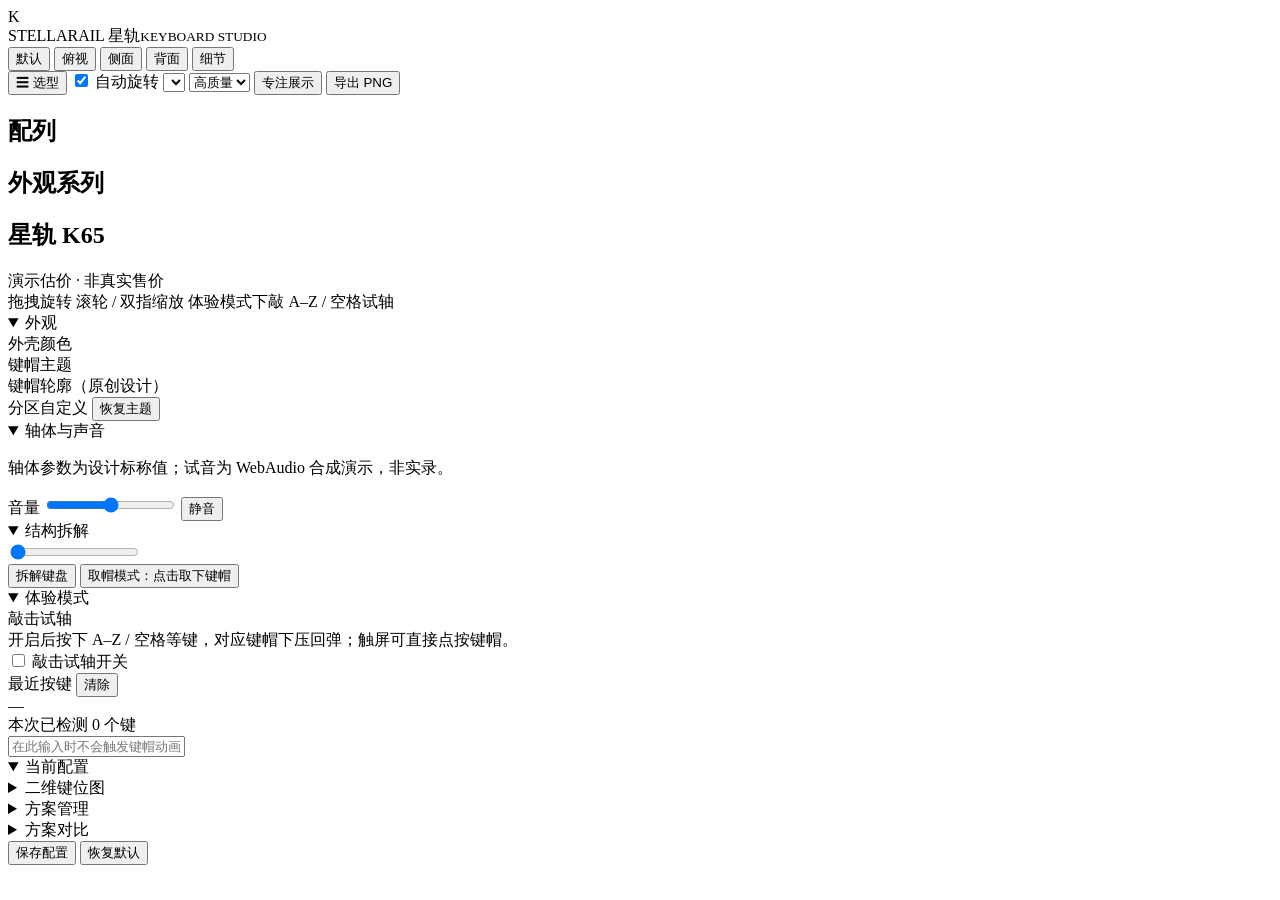
<file: src/template.html>
<!DOCTYPE html>
<html lang="zh-CN">
<head>
<meta charset="UTF-8">
<meta name="viewport" content="width=device-width, initial-scale=1.0">
<title>星轨键盘工作室 STELLARAIL Studio · 机械键盘配置器</title>
<style>
/*__STYLE__*/
</style>
</head>
<body>
<div id="app">
  <header>
    <div class="logo">K</div>
    <div class="brand">STELLARAIL 星轨<small>KEYBOARD STUDIO</small></div>
    <nav class="views" aria-label="视角">
      <button class="view-btn" data-view="hero" aria-pressed="true">默认</button>
      <button class="view-btn" data-view="top" aria-pressed="false">俯视</button>
      <button class="view-btn" data-view="side" aria-pressed="false">侧面</button>
      <button class="view-btn" data-view="back" aria-pressed="false">背面</button>
      <button class="view-btn" data-view="detail" aria-pressed="false">细节</button>
    </nav>
    <button class="btn ghost" id="btnDrawer">☰ 选型</button>
    <label class="spin-toggle" title="自动旋转">
      <input type="checkbox" id="chkSpin" checked>
      <span>自动旋转</span>
    </label>
    <select id="sceneSelect" class="hdr-select" aria-label="展示场景"></select>
    <select id="qualitySelect" class="hdr-select" aria-label="渲染质量">
      <option value="high">高质量</option>
      <option value="low">低功耗</option>
    </select>
    <button class="btn ghost" id="btnFocusMode">专注展示</button>
    <button class="btn ghost" id="btnExportPng">导出 PNG</button>
  </header>

  <main>
    <aside id="products" aria-label="产品选择">
      <h2>配列</h2>
      <div id="layoutCards" class="cards"></div>
      <h2>外观系列</h2>
      <div id="familyCards" class="cards"></div>
    </aside>

    <section id="viewer">
      <div id="gl" role="application" aria-label="键盘三维预览，可拖拽旋转、滚轮缩放" tabindex="0"></div>
      <div class="hero">
        <h1 id="heroName">星轨 K65</h1>
        <p id="heroDesc"></p>
        <div class="price"><b id="heroPrice"></b><span class="price-note">演示估价 · 非真实售价</span></div>
        <div class="chips" id="heroChips"></div>
      </div>
      <div class="hint">
        <span><i></i>拖拽旋转</span>
        <span><i></i>滚轮 / 双指缩放</span>
        <span><i></i>体验模式下敲 A–Z / 空格试轴</span>
      </div>
      <div id="perfHud" hidden></div>
      <div id="partChip" hidden>
        <b id="partChipName"></b>
        <span id="partChipDesc"></span>
        <button class="mini-btn" id="btnOverview">返回全景</button>
      </div>
      <div id="glFallback" hidden>
        <div class="fallback-card">
          <h3>3D 预览不可用</h3>
          <p id="fallbackMsg">当前环境无法创建 WebGL 上下文。你仍可浏览配置与二维键位图。</p>
          <button class="btn" id="btnReload">重新加载</button>
        </div>
      </div>
    </section>

    <aside id="panel" aria-label="配置">
      <details open>
        <summary>外观</summary>
        <div class="group">
          <label class="g-label">外壳颜色</label>
          <div class="swatches" id="caseSwatches" role="group" aria-label="外壳颜色"></div>
        </div>
        <div class="group">
          <label class="g-label">键帽主题</label>
          <div class="swatches" id="capSwatches" role="group" aria-label="键帽主题"></div>
        </div>
        <div class="group">
          <label class="g-label">键帽轮廓（原创设计）</label>
          <div class="swatches profiles" id="profileSwatches" role="group" aria-label="键帽轮廓"></div>
        </div>
        <div class="group">
          <label class="g-label">分区自定义 <button class="mini-btn" id="btnZoneReset">恢复主题</button></label>
          <div class="zone-rows" id="zoneRows"></div>
        </div>
      </details>

      <details open>
        <summary>轴体与声音</summary>
        <div class="group">
          <div class="swatches switches" id="switchSwatches" role="group" aria-label="轴体"></div>
          <p class="note">轴体参数为设计标称值；试音为 WebAudio 合成演示，非实录。</p>
          <div class="vol-row">
            <label for="volRange">音量</label>
            <input type="range" id="volRange" min="0" max="100" step="1">
            <button class="mini-btn" id="btnMute" aria-pressed="false">静音</button>
          </div>
        </div>
      </details>

      <details open>
        <summary>结构拆解</summary>
        <div class="group">
          <input type="range" id="explodeRange" min="0" max="100" step="1" value="0" aria-label="拆解进度">
          <div class="layer-legend" id="layerLegend"></div>
          <button class="btn" id="btnExplode" aria-pressed="false">拆解键盘</button>
          <button class="btn ghost wide" id="btnCapPick" aria-pressed="false">取帽模式：点击取下键帽</button>
        </div>
      </details>

      <details open>
        <summary>体验模式</summary>
        <div class="group">
          <div class="toggle-row">
            <div>
              <div class="t-name">敲击试轴</div>
              <div class="t-desc">开启后按下 A–Z / 空格等键，对应键帽下压回弹；触屏可直接点按键帽。</div>
            </div>
            <label class="switch">
              <input type="checkbox" id="chkType">
              <span class="track" aria-hidden="true"></span>
              <span class="sr-only">敲击试轴开关</span>
            </label>
          </div>
          <div class="typelog">
            <div class="typelog-head">
              <span>最近按键</span>
              <button class="mini-btn" id="btnClearKeys">清除</button>
            </div>
            <div class="typelog-keys" id="typeRecent">—</div>
            <div class="typelog-count" id="typeCount">本次已检测 0 个键</div>
          </div>
          <input class="demo-input" id="demoInput" placeholder="在此输入时不会触发键帽动画（正常输入不被劫持）">
        </div>
      </details>

      <details open>
        <summary>当前配置</summary>
        <div class="summary" id="summary"></div>
      </details>

      <details>
        <summary>二维键位图</summary>
        <div class="group"><div id="map2d" class="map2d" aria-label="二维键位布局图"></div></div>
      </details>

      <details>
        <summary>方案管理</summary>
        <div class="group">
          <div class="slot-save-row">
            <input id="slotName" class="demo-input" placeholder="方案名称，如：白蓝办公" maxlength="20">
            <button class="btn primary" id="btnSlotSave">存为方案</button>
          </div>
          <div id="slotList" class="slot-list"></div>
          <div class="io-row">
            <button class="btn ghost" id="btnExportJson">导出 JSON</button>
            <button class="btn ghost" id="btnImportJson">导入 JSON</button>
            <input type="file" id="fileImport" accept="application/json,.json" hidden>
          </div>
        </div>
      </details>

      <details>
        <summary>方案对比</summary>
        <div class="group">
          <div class="cmp-row">
            <select id="cmpA" aria-label="对比方案 A"></select>
            <span>vs</span>
            <select id="cmpB" aria-label="对比方案 B"></select>
          </div>
          <button class="btn" id="btnCompare">生成对比</button>
          <div id="cmpResult" class="cmp-result"></div>
        </div>
      </details>

      <div class="row2">
        <button class="btn primary" id="btnSave">保存配置</button>
        <button class="btn" id="btnReset">恢复默认</button>
      </div>
    </aside>
  </main>
</div>
<div id="toast" role="status" aria-live="polite"></div>
<script>
/*__THREE__*/
</script>
<script>
/*__DATA__*/
</script>
<script>
/*__APP__*/
</script>
</body>
</html>
</file>
